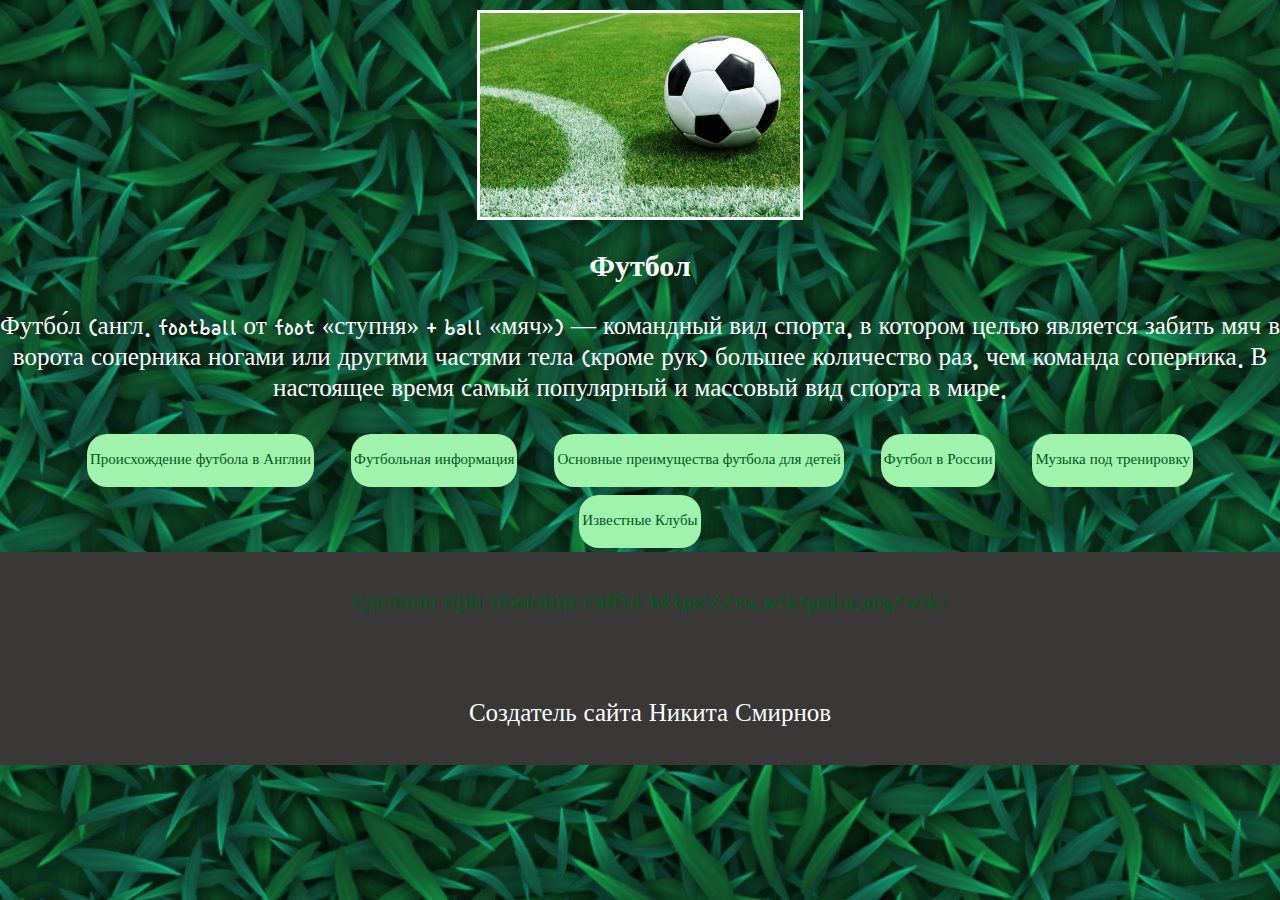
<file: index.html>
<!DOCTYPE html>
<html lang="ru">
<head>
    <meta charset="UTF-8">
    <meta name="viewport" content="width=device-width, initial-scale=1.0">
    <title>Football info</title>
    <link rel="stylesheet" href="style.css">
</head>
<body>
    <header>
        <div class="v1">
            <img src="picture10680346611277131754.jpg" class="p1">
        </div>
        <h1>Футбол</h1>
    </header>
    <main>
        <p>Футбо́л (англ. football от foot «ступня» + ball «мяч») — командный вид спорта, в котором целью является забить мяч в ворота соперника ногами или другими частями тела (кроме рук) большее количество раз, чем команда соперника. В настоящее время самый популярный и массовый вид спорта в мире.</p>

        <div class="k1">
            <a href="html.html">
                <p>
                    Происхождение футбола в Англии
                </p>
            </a>
        </div>
        <div class="k2">
            <a href="aksolotl.html">
                <p>
                    Футбольная информация
                </p>
            </a>
        </div>
        <div class="k3">
            <a href="aks.html">
                <p>
                    Основные преимущества футбола для детей
                </p>
            </a>
        </div>
        <div class="k4">
            <a href="fut.html">
                <p>
                    Футбол в России
                </p>
            </a>
            
        </div>
        <div class="k5">
            <a href="music.html">
                <p>
                    Музыка под тренировку
                </p>
            </a>
            
        </div>
        <div class="k6">
            <a href="club.html">
                <p>
                    Известные Клубы
                </p>
            </a>
        </div>
    </main>
    <footer>
        <a href="https://ru.wikipedia.org/wiki" class="l1">
            <p>
            сделано при помощи сайта https://ru.wikipedia.org/wiki
            </p>
        </a>
        <br>
        <p class="p1">Создатель сайта Никита Смирнов</p>
    </footer>
</body>
</html>
</file>
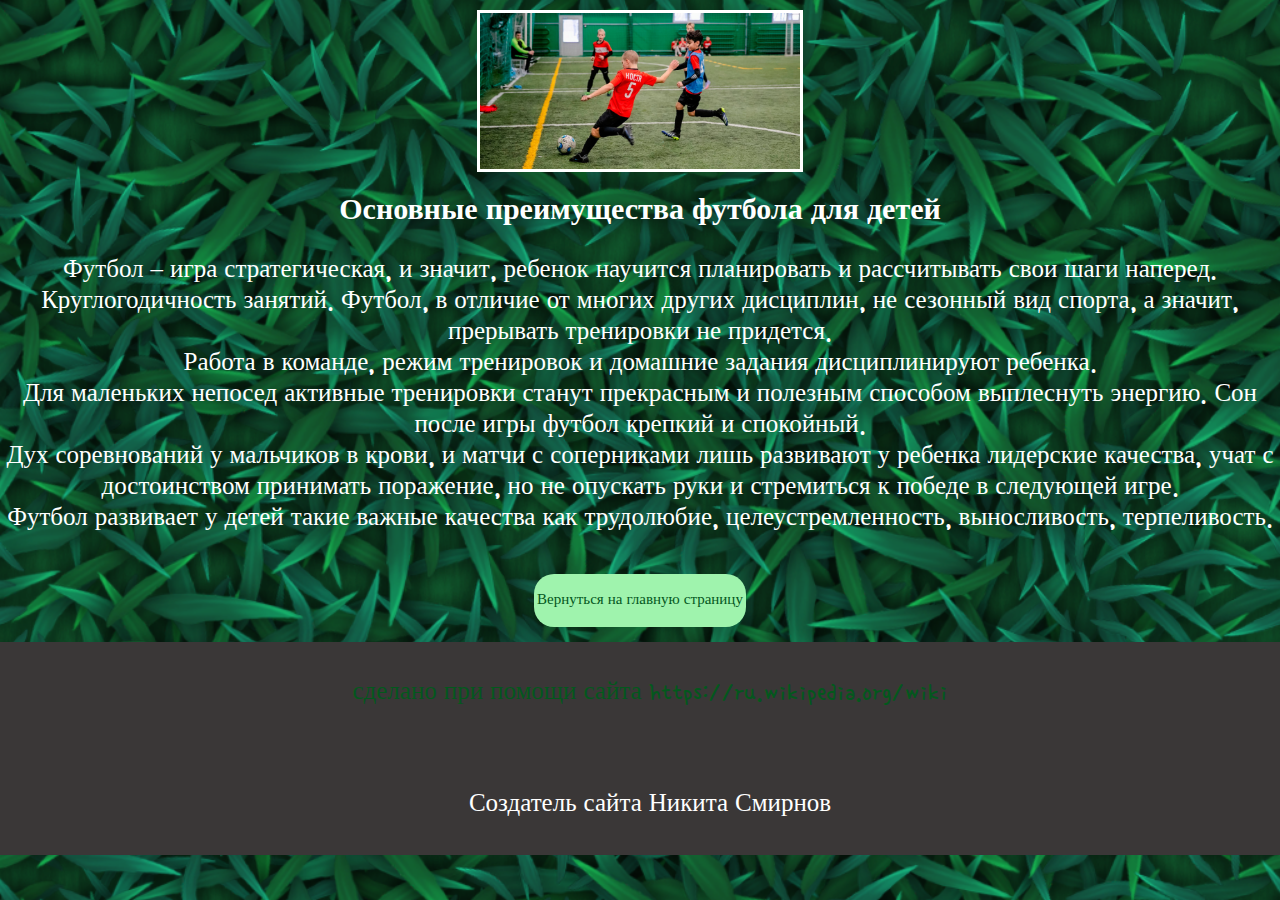
<file: aks.html>
<!DOCTYPE html>
<html lang="ru">
<head>
    <meta charset="UTF-8">
    <meta name="viewport" content="width=device-width, initial-scale=1.0">
    <title>Football info</title>
    <link rel="stylesheet" href="style.css">
</head>
<body>
    <header>
        <div>
            <img src="62bc440ba6e50_1240x697.jpg" alt="">
        </div>
        <h1>Основные преимущества футбола для детей</h1>
    </header>
    <Main>
        <ul>
            
            <li>Футбол – игра стратегическая, и значит, ребенок научится планировать и рассчитывать свои шаги наперед.</li>
            <li>Круглогодичность занятий. Футбол, в отличие от многих других дисциплин, не сезонный вид спорта, а значит, прерывать тренировки не придется.</li>
            <li>Работа в команде, режим тренировок и домашние задания дисциплинируют ребенка.</li>
            <li>Для маленьких непосед активные тренировки станут прекрасным и полезным способом выплеснуть энергию. Сон после игры футбол крепкий и спокойный.</li>
            <li>Дух соревнований у мальчиков в крови, и матчи с соперниками лишь развивают у ребенка лидерские качества, учат с достоинством принимать поражение, но не опускать руки и стремиться к победе в следующей игре.</li>
            <li>Футбол развивает у детей такие важные качества как трудолюбие, целеустремленность, выносливость, терпеливость.</li>

        </ul>
        <div class="v1">
            <a href="index.html" class="an1">
                <p>
                    Вернуться на главную страницу
                </p>
            </a>
        </div>
    </Main>
    <footer>
        <div>
            <a href="https://ru.wikipedia.org/wiki">
                <p>
                    сделано при помощи сайта https://ru.wikipedia.org/wiki
                </p>
            </a>
        </div>
        <br>
        <p class="p1">Создатель сайта Никита Смирнов</p>
    </footer>
</body>
</html>
</file>
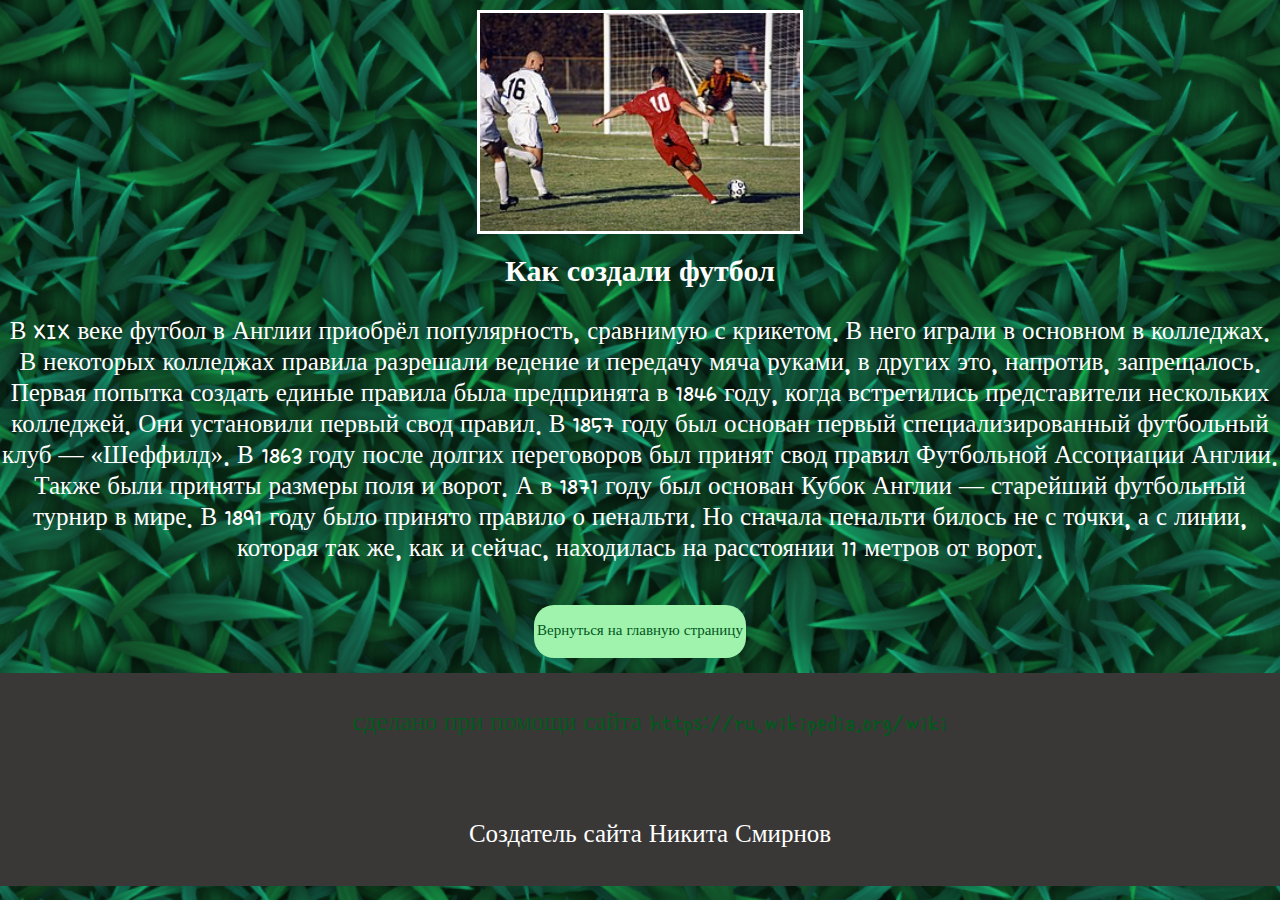
<file: aksolotl.html>
<!DOCTYPE html>
<html lang="ru">
<head>
    <meta charset="UTF-8">
    <meta name="viewport" content="width=device-width, initial-scale=1.0">
    <title>Football info</title>
    <link rel="stylesheet" href="style.css">
</head>
<body>
    <header>
        <div>
            <img src="Football_in_Bloomington,_Indiana,_1995.jpg" alt="">
        </div>
        <h1>Как создали футбол</h1>
    </header>
    <main>
        <p>В XIX веке футбол в Англии приобрёл популярность, сравнимую с крикетом. В него играли в основном в колледжах. В некоторых колледжах правила разрешали ведение и передачу мяча руками, в других это, напротив, запрещалось. Первая попытка создать единые правила была предпринята в 1846 году, когда встретились представители нескольких колледжей. Они установили первый свод правил. В 1857 году был основан первый специализированный футбольный клуб — «Шеффилд». В 1863 году после долгих переговоров был принят свод правил Футбольной Ассоциации Англии. Также были приняты размеры поля и ворот. А в 1871 году был основан Кубок Англии — старейший футбольный турнир в мире. В 1891 году было принято правило о пенальти. Но сначала пенальти билось не с точки, а с линии, которая так же, как и сейчас, находилась на расстоянии 11 метров от ворот.</p>
        <div >
            <a href="index.html" class="an1">
                <p>
                    Вернуться на главную страницу
                </p>
            </a>
        </div>
    </main>
    <footer>
        <div>
            <a href="https://ru.wikipedia.org/wiki">
                <p>
                    сделано при помощи сайта https://ru.wikipedia.org/wiki
                </p>
            </a>
        </div>
        <br>
        <p class="p1">Создатель сайта Никита Смирнов</p>

    </footer>
</body>
</html>
</file>
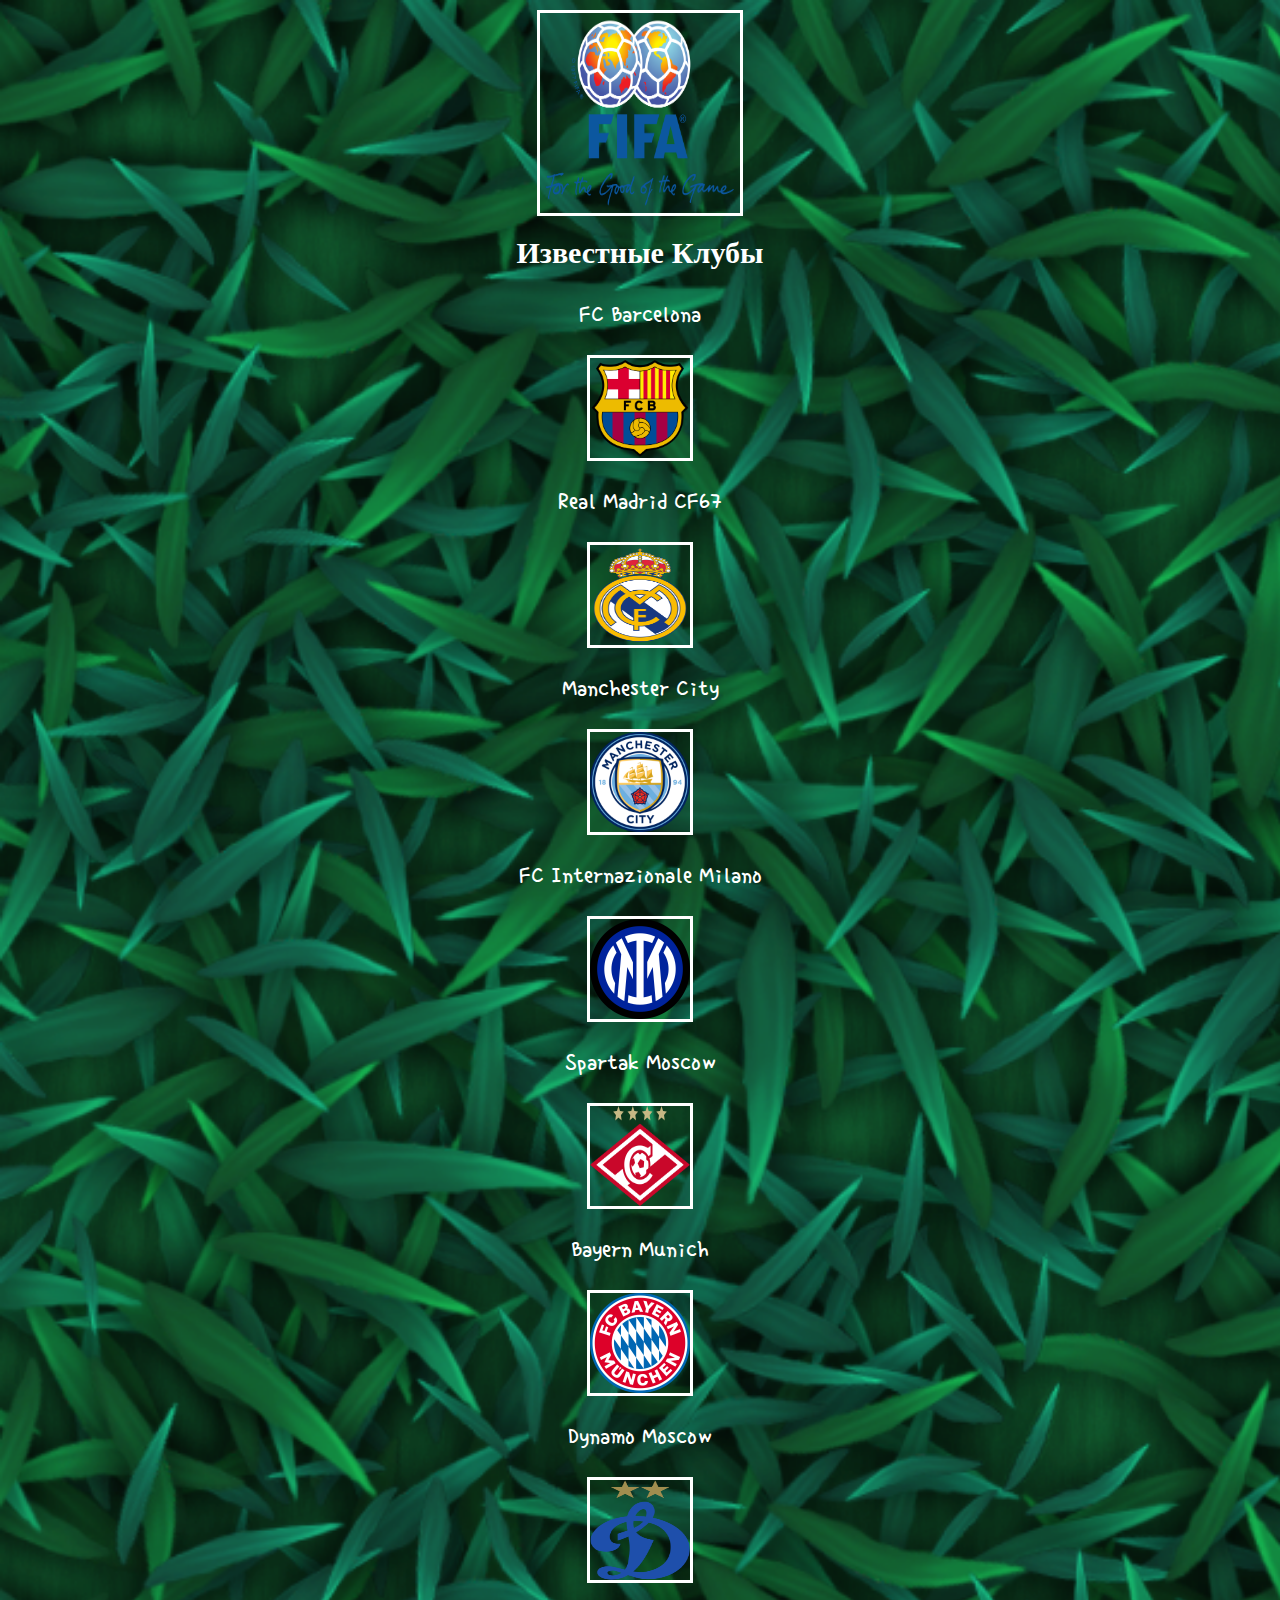
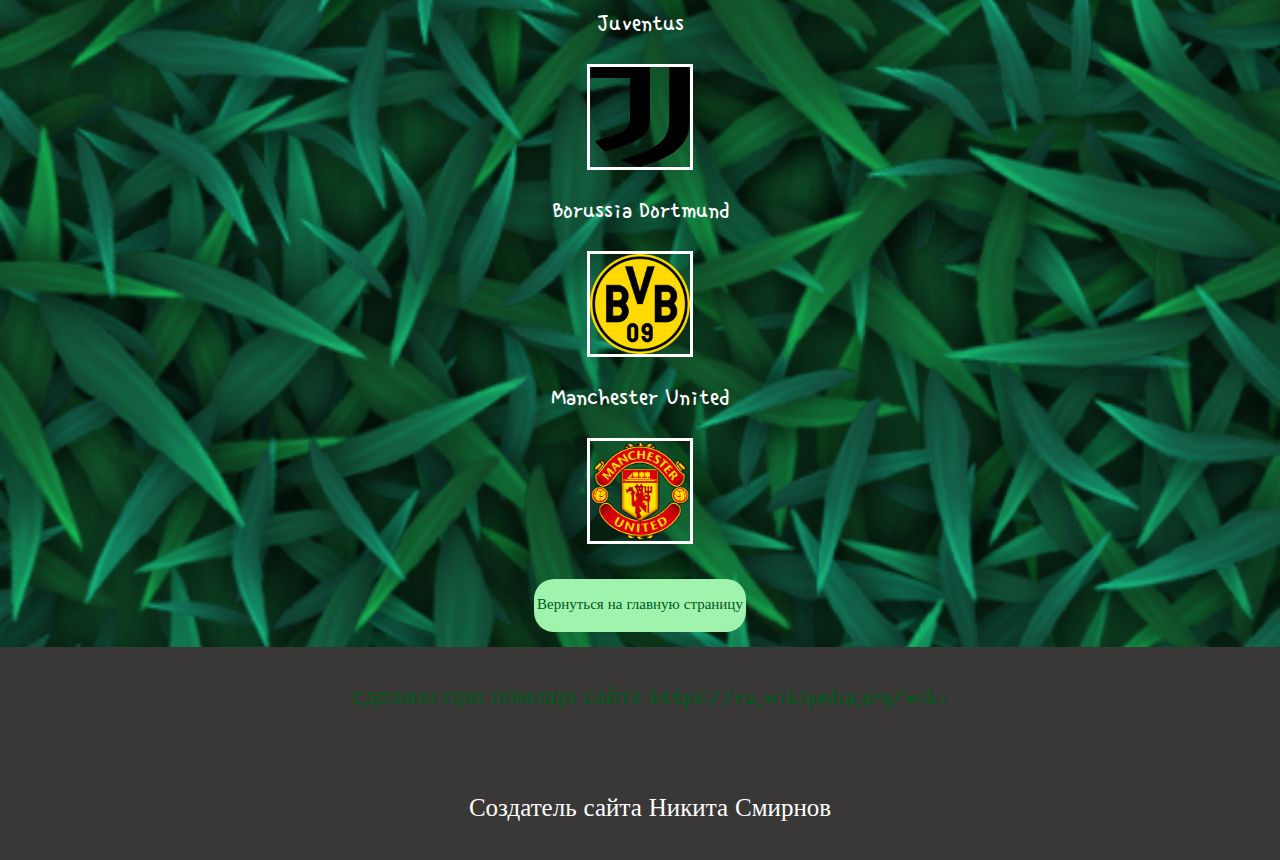
<file: club.html>
<!DOCTYPE html>
<html lang="ru">
<head>
    <meta charset="UTF-8">
    <meta name="viewport" content="width=device-width, initial-scale=1.0">
    <title>Football info</title>
    <link rel="stylesheet" href="style.css">
</head>
<body>
    <header>
        <div>
            <img src="9c4725ffd9731b0a8d27dcca1f0d47e5.png" alt="" class="q1">
        </div>
        <h1>Известные Клубы</h1>
    </header>
    <main>

        <p class="n1">FC Barcelona</p>
        <img src="1200px-FC_Barcelona.svg.png" alt="" class="m1">
                
        <p class="n1">Real Madrid CF67</p>
        <img src="real-madrid.png" alt="" class="m1">
                
        <p class="n1">Manchester City</p>
        <img src="1200px-Manchester_City_FC.svg.png" alt="" class="m1">
                
        <p class="n1">FC Internazionale Milano</p>
        <img src="FC_Internazionale_Milano_2021.svg.webp" alt="" class="m1">
                
        <p class="n1">Spartak Moscow</p>
        <img src="FC_Spartak_Moscow_Logotype.svg.png" alt="" class="m1">
                
        <p class="n1">Bayern Munich</p>
        <img src="FC_Bayern_München_logo_(2017).svg.png" alt="" class="m1">
                
        <p class="n1">Dynamo Moscow</p>
        <img src="FC_Dynamo_Moscow_Logo.svg.png" alt="" class="m1">
                        
        <p class="n1">Juventus</p>
        <img src="Juventus_FC_2017_icon_(black).svg.png" alt="" class="m1">
                        
        <p class="n1">Borussia Dortmund</p>
        <img src="Borussia_Dortmund_logo.svg.png" alt="" class="m1">
                        
        <p class="n1">Manchester United</p>
        <img src="250px-Manchester_United_FC_crest.svg.png" alt="" class="m1">

        <div class="v1">
            <a href="index.html" class="an1">
                <p>
                    Вернуться на главную страницу
                </p>
            </a>
        </div>
    </main>
    <footer>
        <div>
            <a href="https://ru.wikipedia.org/wiki">
                <p>
                    сделано при помощи сайта https://ru.wikipedia.org/wiki
                </p>
            </a>
        </div>
        <br>
        <p class="p1">Создатель сайта Никита Смирнов</p>
    </footer>
</body>
</html>
</file>
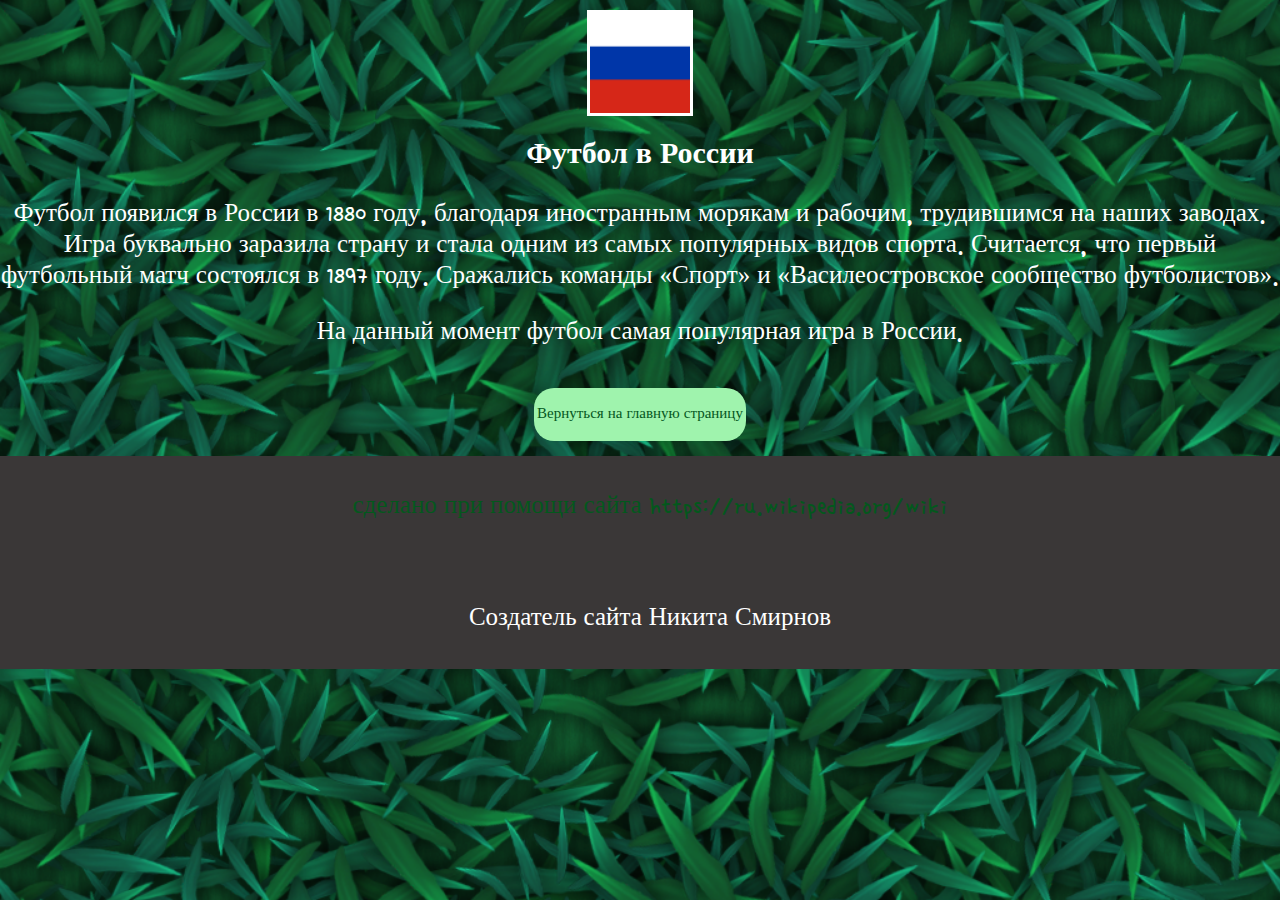
<file: fut.html>
<!DOCTYPE html>
<html lang="ru">
<head>
    <meta charset="UTF-8">
    <meta name="viewport" content="width=device-width, initial-scale=1.0">
    <title>Football info</title>
    <link rel="stylesheet" href="style.css">
</head>
<body>
    <header>
        <div >
            <img src="Flag_of_Russia.svg.png" alt="" class="fr">
        </div>
        <h1>Футбол в России</h1>
    </header>
    <main>
<p>Футбол появился в России в 1880 году, благодаря иностранным морякам и рабочим, трудившимся на наших заводах. Игра буквально заразила страну и стала одним из самых популярных видов спорта. Считается, что первый футбольный матч состоялся в 1897 году. Сражались команды «Спорт» и «Василеостровское сообщество футболистов».</p>
<p>На данный момент футбол самая популярная игра в России.</p>
<div class="v1">
    <a href="index.html" class="an1">
        <p>
            Вернуться на главную страницу
        </p>
</a>
</div>
    </main>
    <footer>
        <div>
            <a href="https://ru.wikipedia.org/wiki">
                <p>
                    сделано при помощи сайта https://ru.wikipedia.org/wiki
                </p>
            </a>
        </div>
        <br>
        <p class="p1">Создатель сайта Никита Смирнов</p>

    </footer>

</body>
</html>
</file>
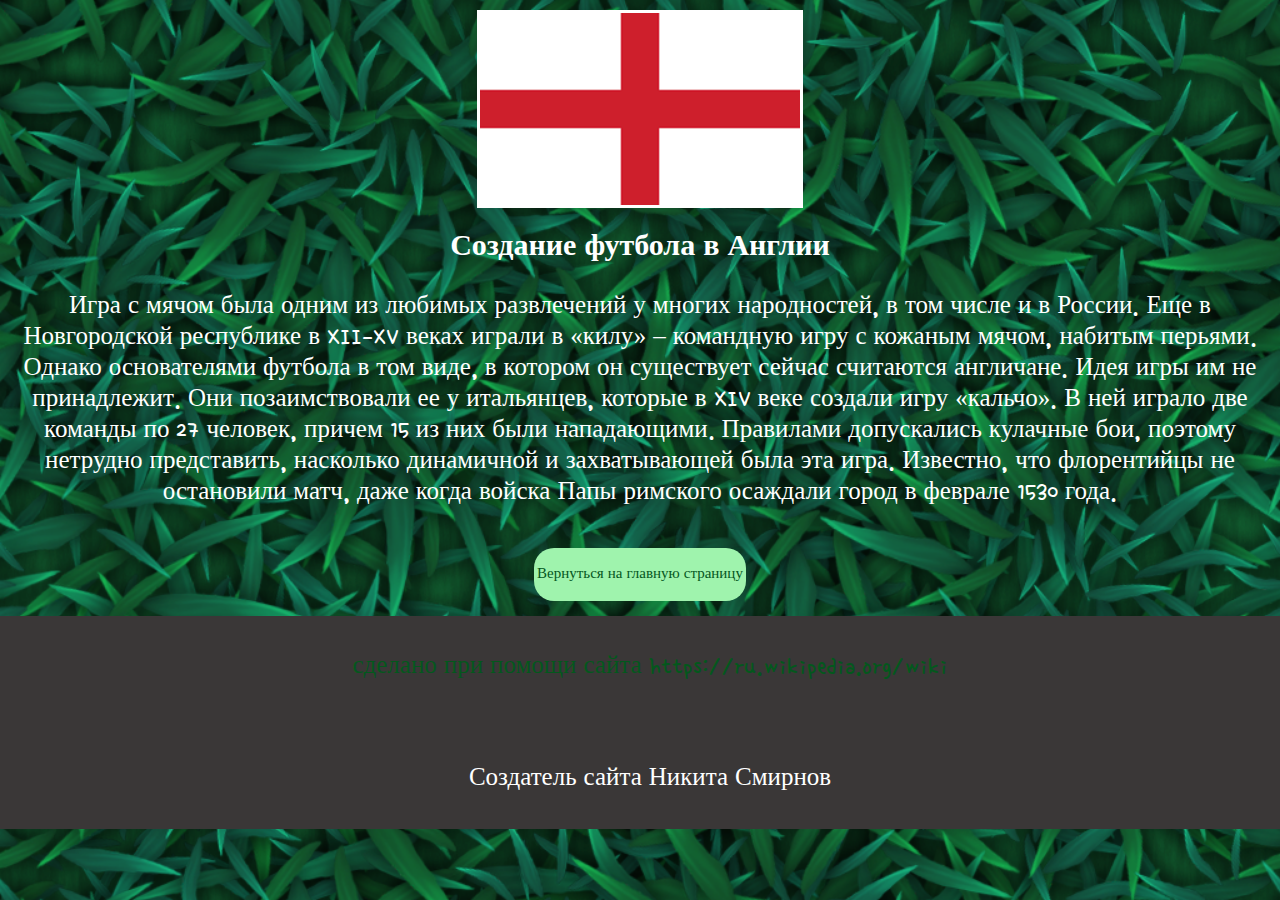
<file: html.html>
<!DOCTYPE html>
<html lang="ru">
<head>
    <meta charset="UTF-8">
    <meta name="viewport" content="width=device-width, initial-scale=1.0">
    <title>Football info</title>
    <link rel="stylesheet" href="style.css">
</head>
<body>
    <header>
        <div>
            <img src="флаг англии.png" alt="">
        </div>
        <h1>Создание футбола в Англии</h1>
    </header>
    <main>
        <p>Игра с мячом была одним из любимых развлечений у многих народностей, в том числе и в России. Еще в Новгородской республике в XII-XV веках играли в «килу» – командную игру с кожаным мячом, набитым перьями. Однако основателями футбола в том виде, в котором он существует сейчас считаются англичане. Идея игры им не принадлежит. Они позаимствовали ее у итальянцев, которые в XIV веке создали игру «кальчо». В ней играло две команды по 27 человек, причем 15 из них были нападающими. Правилами допускались кулачные бои, поэтому нетрудно представить, насколько динамичной и захватывающей была эта игра. Известно, что флорентийцы не остановили матч, даже когда войска Папы римского осаждали город в феврале 1530 года.</p>
        <div class="v1">
            <a href="index.html" class="an1">
                <p>
                    Вернуться на главную страницу
                </p>
            </a>
        </div>
    </main>
    <footer>
        <div>
            <a href="https://ru.wikipedia.org/wiki">
                <p>
                    сделано при помощи сайта https://ru.wikipedia.org/wiki
                </p>
            </a>
        </div>
        <br>
        <p class="p1">Создатель сайта Никита Смирнов</p>

    </footer>

</body>
</html>
</file>
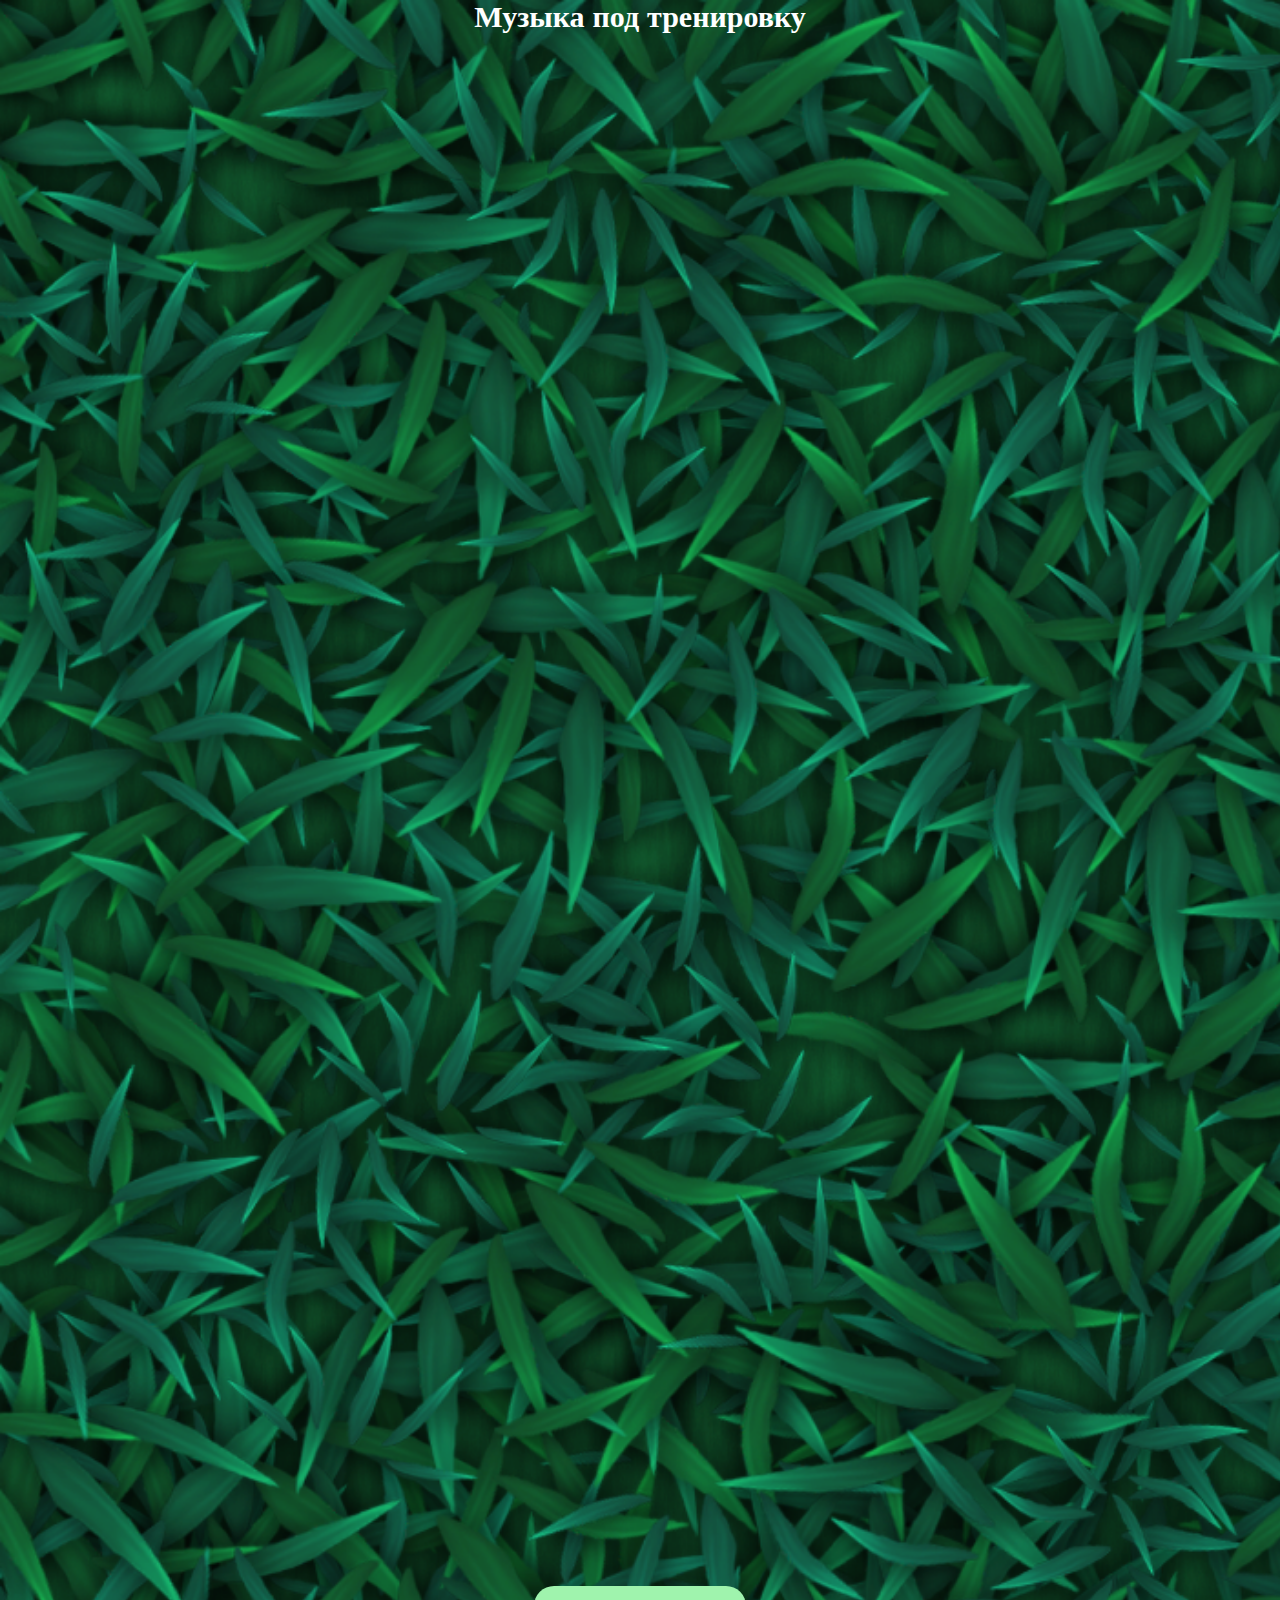
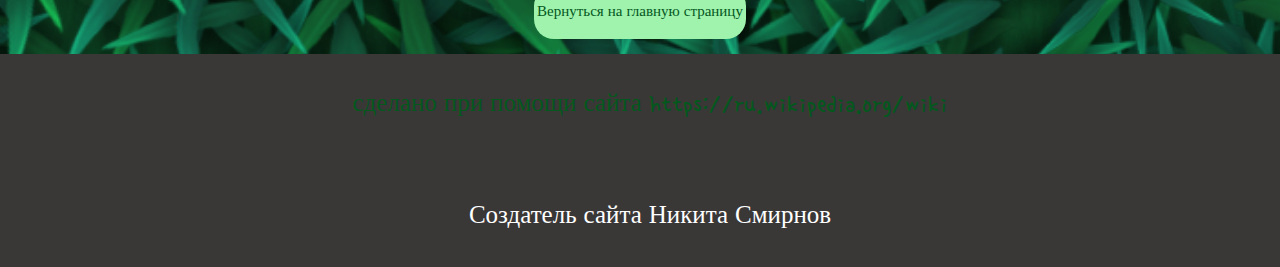
<file: music.html>
<!DOCTYPE html>
<html lang="ru">
<head>
    <meta charset="UTF-8">
    <meta name="viewport" content="width=device-width, initial-scale=1.0">
    <title>Football info</title>
    <link rel="stylesheet" href="style.css">
</head>
<body>
    <header>
        <div>
 
        </div>
        <h1>Музыка под тренировку</h1>
    </header>
    <main>
        
        <iframe frameborder="0" style="border:none;width:100%;height:210px;" width="100%" height="210" src="https://music.yandex.ru/iframe/track/95765557/19552160">Слушайте <a href='https://music.yandex.ru/album/19552160/track/95765557'>Freed From Desire</a> — <a href='https://music.yandex.ru/artist/17247215'>Galaxy</a> на Яндекс Музыке</iframe>
        <iframe frameborder="0" style="border:none;width:100%;height:210px;" width="100%" height="210" src="https://music.yandex.ru/iframe/track/109046006/24133830">Слушайте <a href='https://music.yandex.ru/album/24133830/track/109046006'>Let’s Go (Fighting)</a> — <a href='https://music.yandex.ru/artist/17828259'>META CLON</a> на Яндекс Музыке</iframe>
        <iframe frameborder="0" style="border:none;width:100%;height:210px;" width="100%" height="210" src="https://music.yandex.ru/iframe/track/84256706/15953761">Слушайте <a href='https://music.yandex.ru/album/15953761/track/84256706'>Trunk</a> — <a href='https://music.yandex.ru/artist/10478757'>Phonk Killer</a> на Яндекс Музыке</iframe>
        <iframe frameborder="0" style="border:none;width:100%;height:210px;" width="100%" height="210" src="https://music.yandex.ru/iframe/track/48591588/6623729">Слушайте <a href='https://music.yandex.ru/album/6623729/track/48591588'>Моя игра</a> — <a href='https://music.yandex.ru/artist/41191'>Баста</a> на Яндекс Музыке</iframe>
        <iframe frameborder="0" style="border:none;width:100%;height:210px;" width="100%" height="210" src="https://music.yandex.ru/iframe/track/2178971/215297">Слушайте <a href='https://music.yandex.ru/album/215297/track/2178971'>Let's Go</a> — <a href='https://music.yandex.ru/artist/12325'>Travis Barker</a> на Яндекс Музыке</iframe>
        <iframe frameborder="0" style="border:none;width:100%;height:210px;" width="100%" height="210" src="https://music.yandex.ru/iframe/track/34174247/2674511">Слушайте <a href='https://music.yandex.ru/album/2674511/track/34174247'>GDFR</a> — <a href='https://music.yandex.ru/artist/3525'>Flo Rida</a> на Яндекс Музыке</iframe>
        <iframe frameborder="0" style="border:none;width:100%;height:210px;" width="100%" height="210" src="https://music.yandex.ru/iframe/track/90063363/17749351">Слушайте <a href='https://music.yandex.ru/album/17749351/track/90063363'>Live Another Day</a> — <a href='https://music.yandex.ru/artist/11317720'>KORDHELL</a> на Яндекс Музыке</iframe>

        <div class="v1">
            <a href="index.html" class="an1">
                <p>
                    Вернуться на главную страницу
                </p>
            </a>
        </div>
    </main>
    <footer>
        <div>
            <a href="https://ru.wikipedia.org/wiki">
                <p>
                    сделано при помощи сайта https://ru.wikipedia.org/wiki
                </p>
            </a>
        </div>
        <br>
        <p class="p1">Создатель сайта Никита Смирнов</p>

    </footer>

</body>
</html>
</file>
<file: style.css>
@import url('https://fonts.googleapis.com/css2?family=Single+Day&display=swap');

body{
    background-image: url("1626746380_30-kartinkin-com-p-pikselnaya-tekstura-travi-krasivo-35.png");
    background-repeat: no-repeat;
    background-size: cover;
    font-size:25px;
    color: white;
    text-align: center;
    margin: 0px;
    padding: 0px;
    border: 0px;
    font-family: 'Single Day', cursive;
    display: flex;
    flex-direction: column;

}

footer{

    left: 0px;
    bottom: 0;
    padding: 10px;
    background-color: rgb(58, 55, 55);
    width: 100%;
}

.k1{


    background-color: rgb(159, 243, 173);
    border: none;
    border-radius: 20px;
    padding: 2px 3px;
    text-align: center;
    text-decoration: none;
    display: inline-block;
    font-size: 15px;
    margin: 4px 15px;
    transition-duration: 1s;
}
.k2{
    background-color: rgb(159, 243, 173);
    border: none;
    border-radius: 20px;
    padding: 2px 3px;
    text-align: center;
    text-decoration: none;
    display: inline-block;
    font-size: 15px;
    margin: 4px 15px;
    transition-duration: 1s;
}

.k3{
    background-color: rgb(159, 243, 173);
    border: none;
    border-radius: 20px;
    padding: 2px 3px;
    text-align: center;
    text-decoration: none;
    display: inline-block;
    font-size: 15px;
    margin: 4px 15px;
    transition-duration: 1s;
}
.k4{
    background-color: rgb(159, 243, 173);
    border: none;
    border-radius: 20px;
    padding: 2px 3px;
    text-align: center;
    text-decoration: none;
    display: inline-block;
    font-size: 15px;
    margin: 4px 15px;
    transition-duration: 1s;
}
.k5{
    background-color: rgb(159, 243, 173);
    border: none;
    border-radius: 20px;
    padding: 2px 3px;
    text-align: center;
    text-decoration: none;
    display: inline-block;
    font-size: 15px;
    margin: 4px 15px;
    transition-duration: 1s;
}
.k6{
    background-color: rgb(159, 243, 173);
    border: none;
    border-radius: 20px;
    padding: 2px 3px;
    text-align: center;
    text-decoration: none;
    display: inline-block;
    font-size: 15px;
    margin: 4px 15px;
    transition-duration: 1s;
}
.an1{
    background-color: rgb(159, 243, 173);
    border: none;
    border-radius: 20px;
    padding: 2px 3px;
    text-align: center;
    text-decoration: none;
    display: inline-block;
    font-size: 15px;
    margin: 15px;
    transition-duration: 1s;
}
h1{
    display: flex;
    justify-content: center;

}

.v1{

    border: none;
    color: rgb(29, 82, 4);

    text-align: center;
    text-decoration: none;
    display: inline-block;
    font-size: 25px;
    border-radius: 20px;
}

img{
    margin: 10px auto 20px;
    display: block;
    border: 3px rgb(255, 255, 255) solid;
}
.p1{
    color:white;
}
a{
    text-decoration: none;
    color: rgb(4, 87, 29);
}
.l1{
    color: rgb(4, 87, 29);
}
on{
    list-style-type:  none;
}
.k1:hover{
    transform: scale(1.1);
    transition-duration: 1s;
    background-color: rgb(82, 244, 109);
}
.k2:hover{
    transform: scale(1.1);
    transition-duration: 1s;
    background-color: rgb(82, 244, 109);
}
.k3:hover{
    transform:  scale(1.1);
    transition-duration: 1s;
    background-color: rgb(82, 244, 109);
}
.k4:hover{
    transform:  scale(1.1);
    transition-duration: 1s;
    background-color: rgb(82, 244, 109);
}
.k5:hover{
    transform:  scale(1.1);
    transition-duration: 1s;
    background-color: rgb(82, 244, 109);
}
.k6:hover{
    transform:  scale(1.1);
    transition-duration: 1s;
    background-color: rgb(82, 244, 109);
}
.an1:hover{
    transform:  scale(1.1);
    transition-duration: 1s;
    background-color: rgb(82, 244, 109);
}
li{
    list-style: none;
}
.fr{
    width: 100px;
    height: 100px;
}
main{
    margin: 50px,0px;
}
.m1{
    width: 100px;
    height: 100px;
}
.q1{
    width: 200px;
    height: 200px;
}








@media (min-width:320px ){

    h1{
        margin: auto;
        font-size: 30px;
    }
    img{
        width: 320px;
    }
    ul{
        padding: 0;
    }
    iframe{
        width: 320px;
    }
















}
</file>
